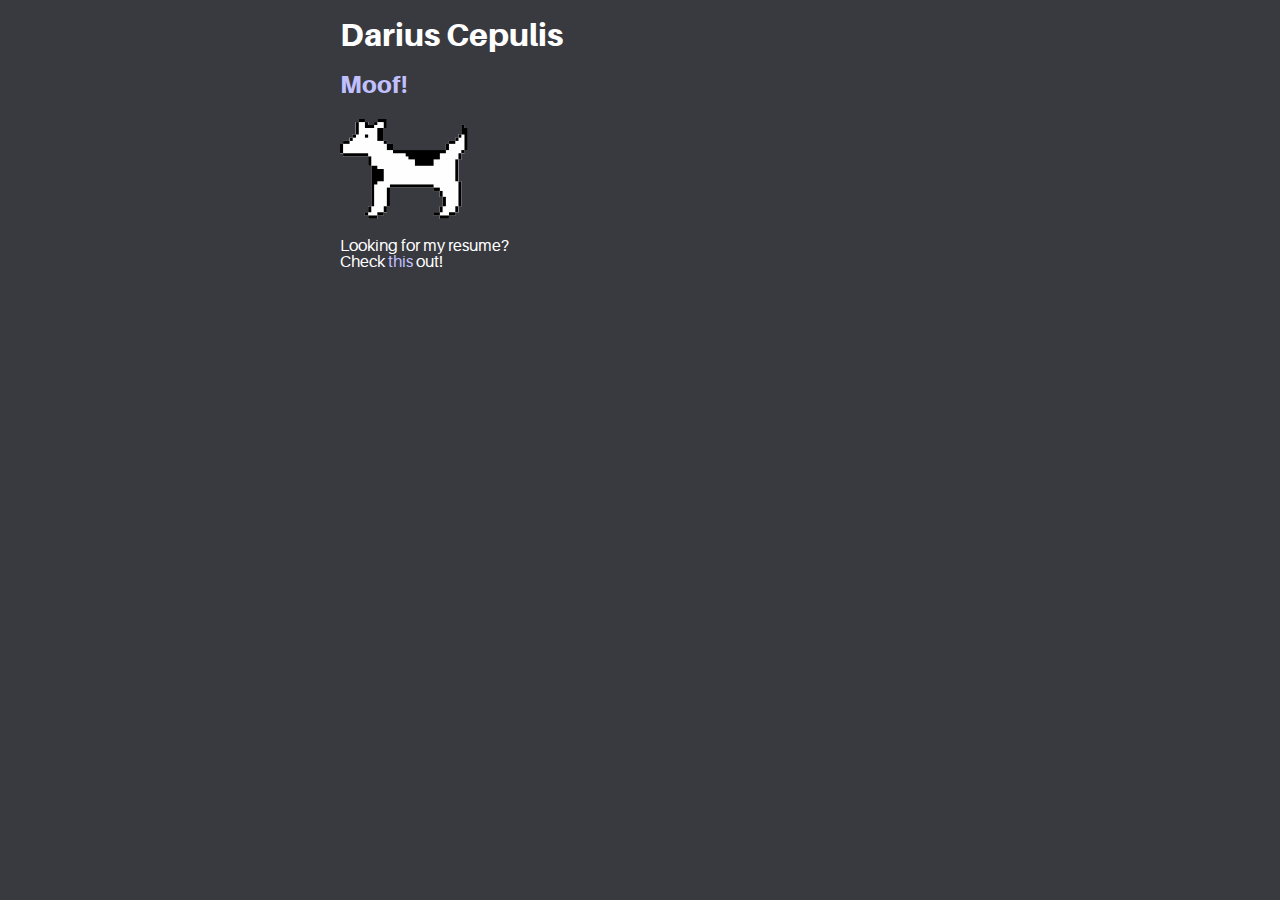
<file: index.html>
<!DOCTYPE html>
<!--
	Oh hey! Thanks for stopping by! Please, make yourself at home. Yeah, just finished getting it all ready. What do you think of the place? Would you like anything to drink? 
-->
<html>
	<head>
		<meta charset="utf-8">
		<meta name="viewport" content="width=device-width, initial-scale=1, shrink-to-fit=no">
		<meta name="theme-color" content="#404048">

		<link rel="apple-touch-icon" sizes="180x180" href="/favicons/apple-touch-icon.png">
		<link rel="icon" type="image/png" sizes="32x32" href="/favicons/favicon-32x32.png">
		<link rel="icon" type="image/png" sizes="16x16" href="/favicons/favicon-16x16.png">
		<link rel="manifest" href="/favicons/manifest.json">
		<link rel="mask-icon" href="/favicons/safari-pinned-tab.svg" color="#404048">
		<link rel="shortcut icon" href="/favicons/favicon.ico">
		<meta name="apple-mobile-web-app-title" content="decepulis">
		<meta name="application-name" content="decepulis">
		<meta name="msapplication-config" content="/favicons/browserconfig.xml">

		<link rel="stylesheet" href="./Aileron/Aileron.css">
		
		<title>Darius Cepulis</title>
		<style>

			body {
				font-family: 'Aileron', sans-serif;
				color: white;
				-webkit-font-smoothing: antialiased;
				background: rgb(57,57,64);

				max-width: 600px;
				margin: 0 auto;

				padding: 0 16px;
			}

			a {
				font-weight: 500;
				color: rgb(192,192,255);
				cursor: pointer;
				text-decoration: none;
			}

		</style>
	</head>

	<body>
		<h1><b>Darius Cepulis</b></h1>
		<a target="_blank" rel="nooopener" href="http://web.archive.org/web/20040202021201/http://developer.apple.com/products/techsupport/dogcow/tn31.html">
			<h2><b>Moof!</b></h2>
			<p>
				<img src="./images/dogcow.png" style="width:128px;" alt="What is a Dogcow?">
			</p>
		</a>
		<p>Looking for my resume?<br>Check <a href="./resume.html">this</a> out!</p>
	</body>

	<!-- Global site tag (gtag.js) - Google Analytics -->
	<script async src="https://www.googletagmanager.com/gtag/js?id=UA-113210151-1"></script>
	<script>
	  window.dataLayer = window.dataLayer || [];
	  function gtag(){dataLayer.push(arguments);}
	  gtag('js', new Date());

	  gtag('config', 'UA-113210151-1');
	</script>
</html>
</file>
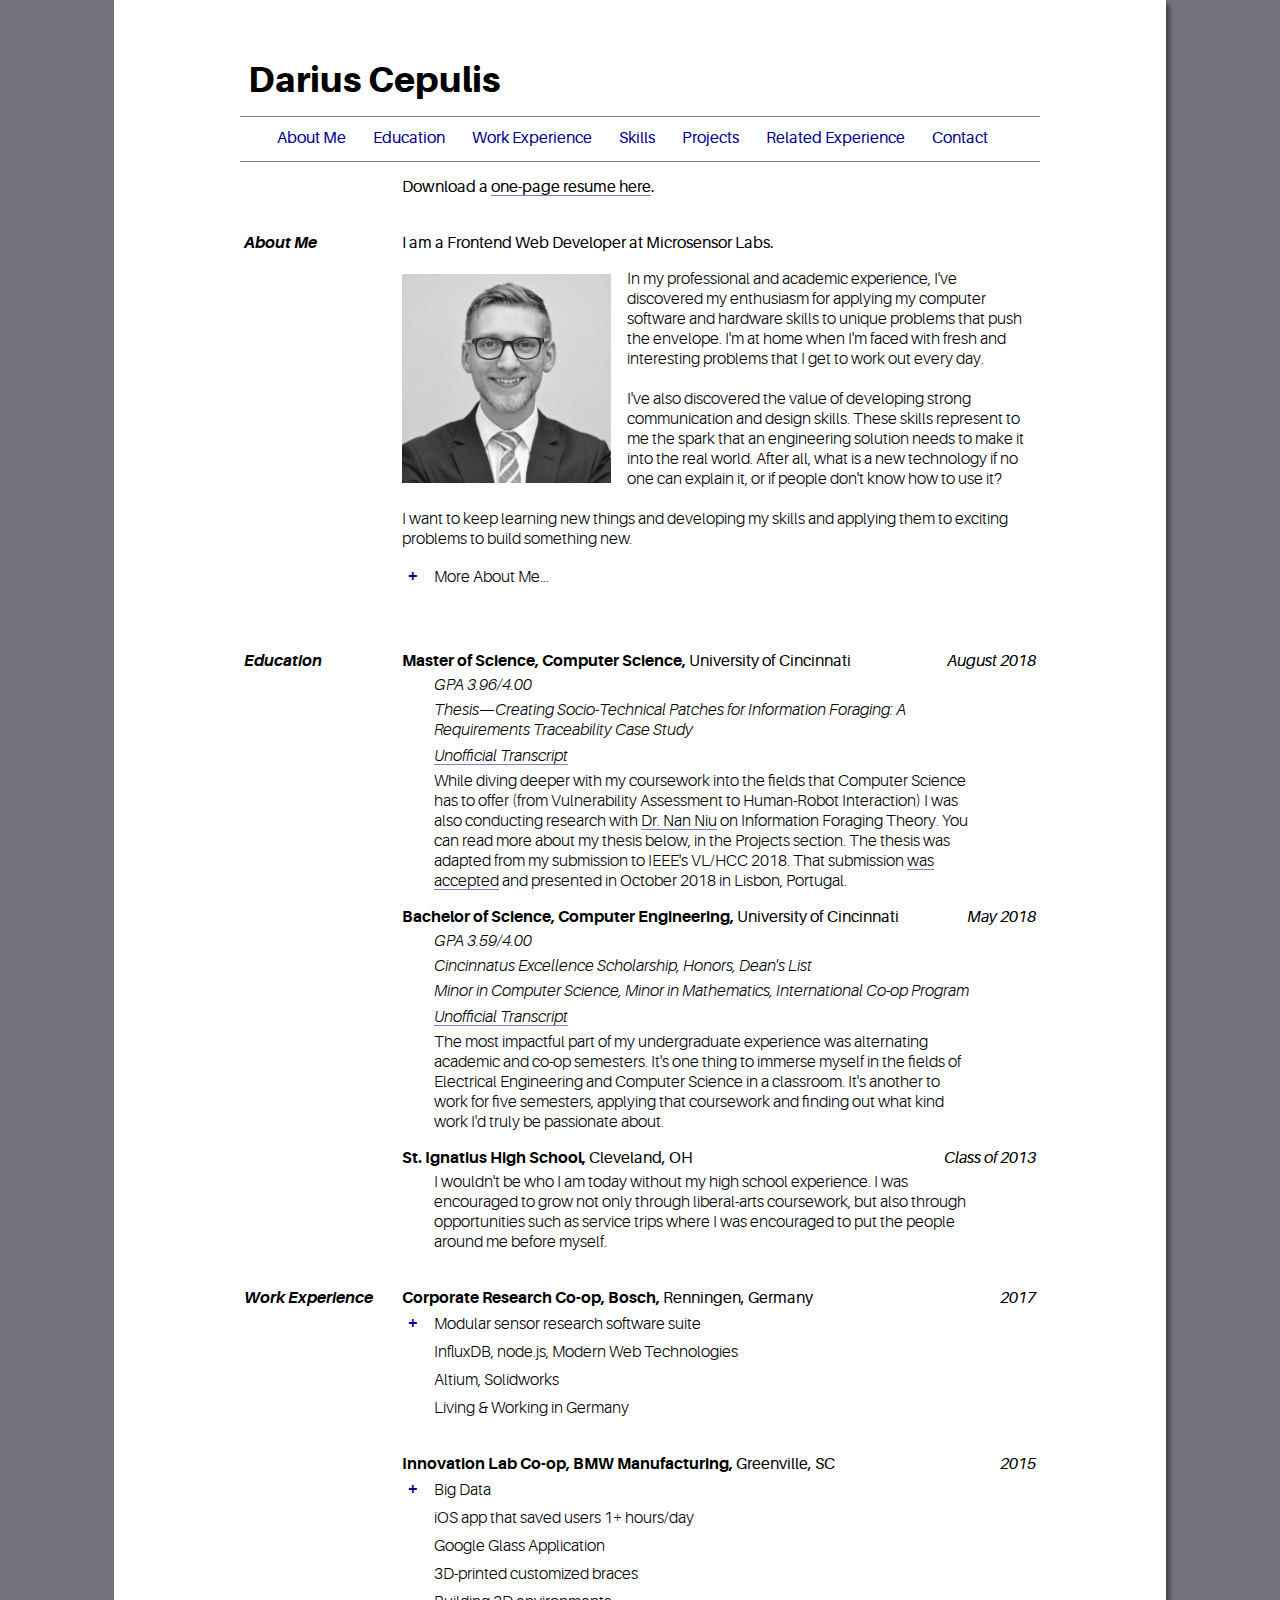
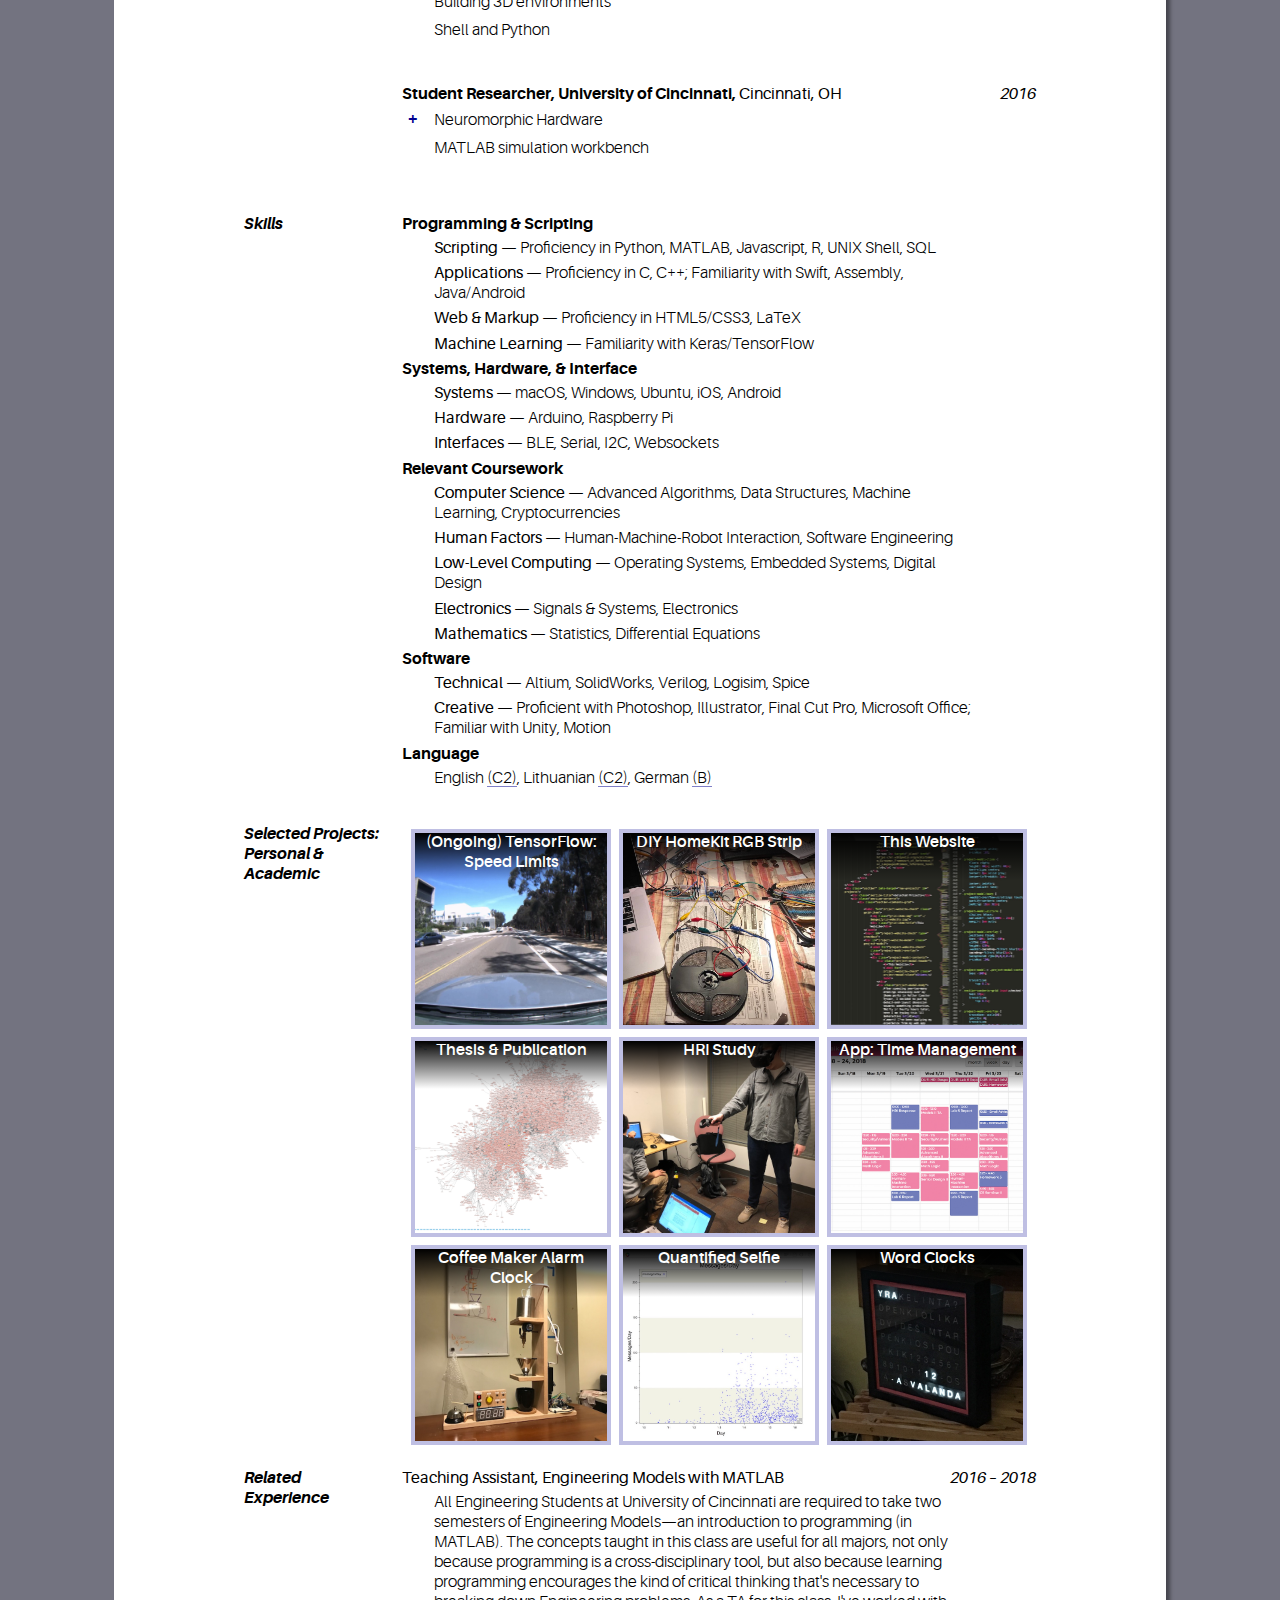
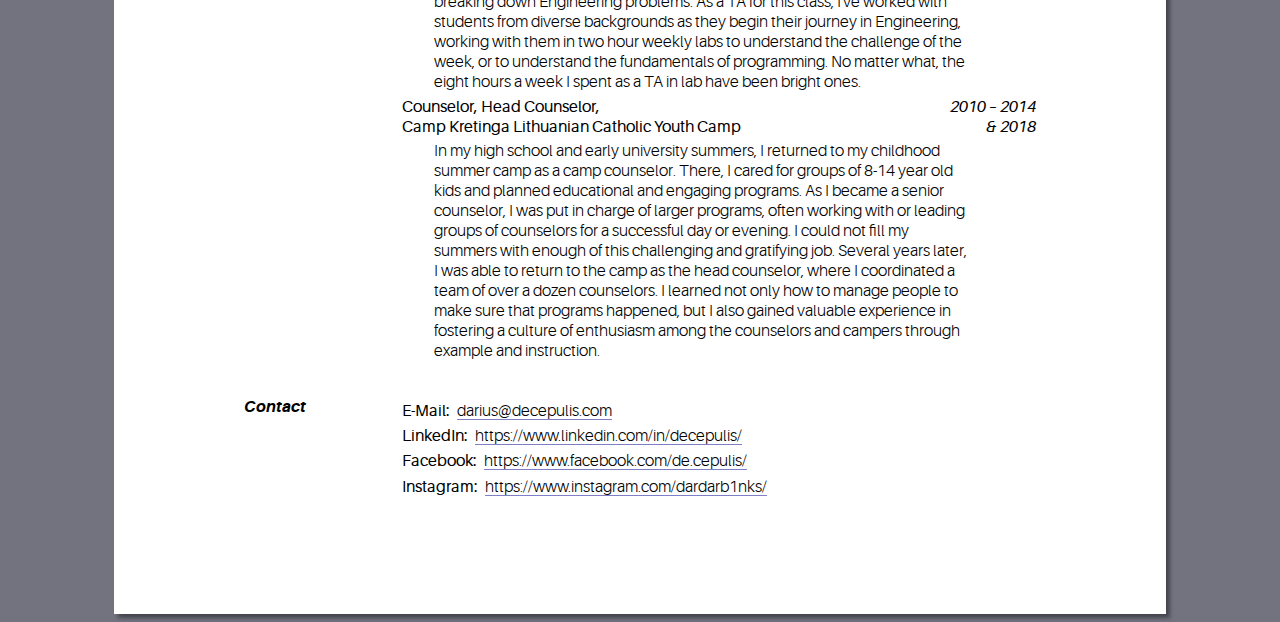
<file: resume.html>
<!DOCTYPE html>
<!--
	Oh hey! Thanks for stopping by! Please, make yourself at home. Yeah, just finished getting it all ready. What do you think of the place? All hand-written! Would you like anything to drink? 
-->
<html lang="en-US">
	<head>
		<meta charset="utf-8">
		<meta name="title" content="Darius Cepulis: Web Resume">
		<meta name="author" content="Darius Cepulis">
		<meta name="viewport" content="width=device-width, initial-scale=1, shrink-to-fit=no">
		<meta name="theme-color" content="#404048">


		<meta name="apple-mobile-web-app-title" content="decepulis">
		<meta name="application-name" content="decepulis">
		<meta name="msapplication-config" content="/favicons/browserconfig.xml">

		<link rel="apple-touch-icon" sizes="180x180" href="/favicons/apple-touch-icon.png">
		<link rel="icon" type="image/png" sizes="32x32" href="/favicons/favicon-32x32.png">
		<link rel="icon" type="image/png" sizes="16x16" href="/favicons/favicon-16x16.png">
		<link rel="manifest" href="/favicons/manifest.json">
		<link rel="mask-icon" href="/favicons/safari-pinned-tab.svg" color="#404048">
		<link rel="shortcut icon" href="/favicons/favicon.ico">

		<link rel="stylesheet" href="./Aileron/Aileron.css">
		<link rel="stylesheet" type="text/css" href="resume.css"> 
		<title>Darius Cepulis: Resume</title>
	</head>

	<body>
		<div class="paper">
			<div class="header">
				<div class="header-name">Darius Cepulis</div>
				<!-- Note: the hrefs in this section are removed and substituted by javascript. See $(document).ready() -->
				<div class="header-subtitle" id="navbar">
					<div class="header-subtitle-fade-in">&nbsp;</div>
					<a class="nav" href="#about" data-target="about" id="nav-about">About Me</a>
					<a class="nav" href="#education" data-target="education" id="nav-education">Education</a>
					<a class="nav" href="#work-experience" data-target="work-experience" id="nav-work-experience">Work Experience</a>
					<a class="nav" href="#skills" data-target="skills" id="nav-skills">Skills</a>
					<a class="nav" href="#projects" data-target="projects" id="nav-projects">Projects</a>
					<a class="nav" href="#related-experience" data-target="related-experience" id="nav-related-experience">Related Experience</a>
					<a class="nav" href="#contact" data-target="contact" id="nav-contact">Contact</a>
					<div class="header-subtitle-fade-out">&nbsp;</div>
				</div>
			</div>

			<div class="section-box">
				<div class="section">
					<div class="section-title"></div>
					<div class="section-contents">
						<div class="section-entry"> Download a <a target="_blank" rel="nooopener" href="./Darius Cepulis v18.10.07.pdf">one-page resume here</a>.</div>
					</div>
				</div>

				<div class="section" data-target="nav-about" id="about">
					<div class="section-title">About Me</div>
					<div class="section-contents">
						<div class="section-entry">
							<div class="section-entry-title">
								I am a Frontend Web Developer at Microsensor Labs. 
							</div>
							<p>
								<img id="headshot" src="./images/headshot-bw-web.jpg" align="left">
								In my professional and academic experience, I've discovered my enthusiasm for applying my computer software and hardware skills to unique problems that push the envelope. I'm at home when I'm faced with fresh and interesting problems that I get to work out every day. 
								<br><br>
								I've also discovered the value of developing strong communication and design skills. These skills represent to me the spark that an engineering solution needs to make it into the real world. After all, what is a new technology if no one can explain it, or if people don't know how to use it?
								<br><br>
								I want to keep learning new things and developing my skills and applying them to exciting problems to build something new.
							</p>
							<ul class="section-entry-points">
								<li class="collapsible">
									<input id="about-check" type="checkbox" name="li-accordion">
									<label for="about-check"></label>
									<p>
										Technical Passions &mdash; Machine Learning, Voice Interfaces, Autonomous Vehicles, Robotics, HCI/UX/UI, Internet of Things
									</p>
									<p>
										Secret Superpowers &mdash; Teaching, Presenting, Writing, Accordion
									</p>
									<p>
										Personal Obsessions &mdash; home automation, <a target="_blank" rel="nooopener" href="https://www.instagram.com/dardarb1nks/">photography</a>, watching every <a target="_blank" rel="nooopener" href="https://www.youtube.com/user/patrickhwillems">last</a> <a target="_blank" rel="nooopener" href="https://www.youtube.com/user/everyframeapainting">video</a> <a target="_blank" rel="nooopener" href="https://www.youtube.com/user/Nerdwriter1">essay</a> about film on YouTube, watching tech press conferences like they're sporting events, <a target="_blank" rel="nooopener" href="https://www.instagram.com/p/BW5-WMBF78o/?taken-by=dardarb1nks">hiking</a> &amp; <a target="_blank" rel="nooopener" href="https://www.instagram.com/p/BXHBFhClR8H/?taken-by=dardarb1nks">backpacking</a>, technology &amp; policy, technology &amp; design, <a target="_blank" rel="nooopener" href="https://www.vw.com/models/golf-gti/">driving stick</a>, ultimate frisbee (not that I'm any good), AirPods
									</p>
									<div class="keywords">More About Me...</div>
									<p>
										Essential Podcasts &mdash; <a target="_blank" rel="nooopener" href="https://99percentinvisible.org">99pi</a>, <a target="_blank" rel="nooopener" href="http://atp.fm">ATP</a>, <a target="_blank" rel="nooopener" href="https://www.relay.fm/connected">Connected</a>, <a target="_blank" rel="nooopener" href="http://www.slate.com/articles/podcasts/lexicon_valley.html">Lexicon Valley</a>, <a target="_blank" rel="nooopener" href="http://radiolab.org">Radiolab</a>, <a target="_blank" rel="nooopener" href="https://www.wnycstudios.org/shows/radiolabmoreperfect">More Perfect</a>, <a target="_blank" rel="nooopener" href="http://www.slate.com/articles/podcasts/slow_burn.html">Slow Burn</a>, <a target="_blank" rel="nooopener" href="http://www.npr.org/programs/ted-radio-hour/">TED Radio Hour</a>, <a target="_blank" rel="nooopener" href="https://www.slashfilm.com/category/features/slashfilmcast/">The /Filmcast</a>, <a target="_blank" rel="nooopener" href="https://www.theverge.com/the-vergecast">The Vergecast</a>, <a target="_blank" rel="nooopener" href="https://www.thisamericanlife.org">This American Life</a>
									</p>
								</li>
							</ul>
						</div>
					</div>
				</div>
				<div class="section" data-target="nav-education" id="education">
					<div class="section-title">Education</div>
					<div class="section-contents">
						<div class="section-entry">
							<div class="section-entry-header">
								<div class="section-entry-header-contents">
									<b class="nowrap">Master of Science, </b>
									<b class="nowrap">Computer Science, </b>
									<span class="nowrap">University of Cincinnati</span>
								</div>
								<i class="section-entry-header-info">August 2018</i>
							</div>
							<ul class="section-entry-points">
								<li><i>GPA 3.96/4.00</i></li>
								<li><i>Thesis&mdash;Creating Socio-Technical Patches for Information Foraging: A Requirements Traceability Case Study</i></li>
								<li><i><a target="_blank" rel="nooopener" href="./Darius Cepulis Graduate.pdf">Unofficial Transcript</a></i></li>
								<li>While diving deeper with my coursework into the fields that Computer Science has to offer (from Vulnerability Assessment to Human-Robot Interaction) I was also conducting research with <a target="_blank" rel="nooopener" href="https://scholar.google.com/citations?user=Ag81t_4AAAAJ&hl=en&oi=ao">Dr. Nan Niu</a> on Information Foraging Theory. You can read more about my thesis below, in the Projects section. The thesis was adapted from my submission to IEEE's VL/HCC 2018. That submission <a target="_blank" rel="nooopener" href="http://vlhcc18.github.io/accepted_papers.html"> was accepted</a> and presented in October 2018 in Lisbon, Portugal.</li>
							</ul>
						</div>
						<div class="section-entry">
							<div class="section-entry-header">
								<div class="section-entry-header-contents">
									<b class="nowrap">Bachelor of Science, </b>
									<b class="nowrap">Computer Engineering, </b>
									<span class="nowrap">University of Cincinnati</span>
								</div>
								<i class="section-entry-header-info">May 2018</i>
							</div>
							<ul class="section-entry-points">
								<li><i>GPA 3.59/4.00</i></li>
								<li><i>Cincinnatus Excellence Scholarship, Honors, Dean's List</i></li>
								<li><i>Minor in Computer Science, Minor in Mathematics, International Co-op Program</i></li>
								<li><i><a target="_blank" rel="nooopener" href="./Darius Cepulis Undergraduate.pdf">Unofficial Transcript</a></i></li>
								<li>The most impactful part of my undergraduate experience was alternating academic and co-op semesters. It's one thing to immerse myself in the fields of Electrical Engineering and Computer Science in a classroom. It's another to work for five semesters, applying that coursework and finding out what kind work I'd truly be passionate about.</li>
							</ul>
						</div>
						<div class="section-entry">
							<div class="section-entry-header">
								<div class="section-entry-header-contents">
									<b class="nowrap">St. Ignatius High School, </b>
									<span class="nowrap">Cleveland, OH</span>
								</div>
								<i class="section-entry-header-info">Class of 2013</i>
							</div>
							<ul class="section-entry-points">
								<li>I wouldn't be who I am today without my high school experience. I was encouraged to grow not only through liberal-arts coursework, but also through opportunities such as service trips where I was encouraged to put the people around me before myself. </li>
							</ul>
						</div>
					</div>
				</div>

				<div class="section" data-target="nav-work-experience" id="work-experience">
					<div class="section-title">Work Experience</div>
					<div class="section-contents">
						<div class="section-entry">
							<div class="section-entry-header">
								<div class="section-entry-header-contents">
									<b class="nowrap">Corporate Research Co-op, </b>
									<b class="nowrap">Bosch, </b>
									<span class="nowrap">Renningen, Germany</span>
								</div>
								<i class="section-entry-header-info">2017</i>
							</div>
							<ul class="section-entry-points">
								<li class="collapsible">
									<input id="bosch-check" type="checkbox" name="li-accordion">
									<label for="bosch-check"></label>
									<p>
										From January to August 2017, I worked at Bosch's <a target="_blank" rel="nooopener" href="http://www.bosch-presse.de/pressportal/de/en/bosch-officially-opens-new-research-campus-in-renningen-42977.html">Research Campus</a> near Stuttgart, Germany. I spent a most of that time <em>designing and developing a research software suite</em> for sensor data aggregation and analysis, implemented with <em><a target="_blank" rel="nooopener" href="https://www.influxdata.com/time-series-platform/influxdb/">InfluxDB</a>, node.js, and modern web technologies.</em> (I <i>love</i> sensors!) I was detail-obsessed as I built the suite ground-up to be modular and user-friendly; it had to be useful to as many different types of researchers with as many different types of sensors as possible. I also assisted in building experimental sensor platforms in <em>Altium</em> for PCB design and layout, and <em>Solidworks</em> for 3D-printing of PCB enclosures.
									</p>
									<div class="keywords">Modular sensor research software suite</div>
									<div class="keywords">InfluxDB, node.js, Modern Web Technologies</div>	
									<div class="keywords">Altium, Solidworks</div>
									<p>
										Through this time, I was able to further my professional competencies and contribute to Bosch's research through communicating with researchers&mdash;eliciting their requirements, and seeing these requirements through to finished applications (all while learning the requisite web technologies). Above all, though, I had the opportunity to <em>live and learn and work in German</em> with people from around the world.
									</p>
									<div class="keywords">Living &amp; Working in Germany</div>
								</li>
							</ul>
						</div>
						<div class="section-entry">
							<div class="section-entry-header">
								<div class="section-entry-header-contents">
									<b class="nowrap">Innovation Lab Co-op, </b>
									<b class="nowrap">BMW Manufacturing, </b>
									<span class="nowrap"> Greenville, SC </span>
								</div>
								<i class="section-entry-header-info">2015</i>
							</div>
							<ul class="section-entry-points">
								<li class="collapsible">
									<input id="bmw-check" type="checkbox" name="li-accordion">
									<label for="bmw-check"></label>
									<p>
										 January&ndash;April and September&ndash;December of 2015, I worked at the <a target="_blank" rel="nooopener" href="https://www.bmwusfactory.com/manufacturing/building-a-better-bmw/information-technology-research-center/">Information Technology Research Center</a>, near the BMW Manufacturing plant, in Greenville, South Carolina. There, I assisted my department's effort to investigate applications of emerging technologies in manufacturing. The department's main focus during my time there was <em>Big Data</em>.
									</p>
									<div class="keywords">Big Data</div>
									<p>
										To that end, I worked with automobile inspectors to develop and deploy an <em>iOS application that saved each inspector over an hour a day</em>, while providing us with training data for models. Upon completion, the application was presented to the BMW Board of Directors. I autonomously scheduled meetings with managers and inspectors to elicit requirements and give updates, designed the application to meet the requirements of the inspectors and my department, conducted training, acquired and deployed hardware, and supported the application in production.
									</p>
									<div class="keywords">iOS app that saved users 1+ hours/day</div>
									<p>
										Before this, I also supported the development and coordinated training and trials for an experimental <em><a target="_blank" rel="nooopener" href="http://www.bmwblog.com/2014/11/19/bmw-visual-inspection-memory-function-via-google-glass/">Google Glass application</a></em> that assisted in automobile inspections, and supported <a target="_blank" rel="nooopener" href="https://www.theguardian.com/technology/2014/jul/04/bmw-3d-prints-new-thumbs-for-factory-workers">a research project</a> which would help line workers who were suffering from repetitive strain injury with <em>3D-printed customized braces</em>. Between major projects, I explored <em>building 3D environments</em>, used for inspections or virtual tours, with photographs taken by quadcopters and a custom-built Raspberry-Pi-based <a target="_blank" rel="nooopener" href="https://en.wikipedia.org/wiki/Ballbot">ballbot</a>. Alongside this, I prepared large training datasets with <em>Shell and Python</em>.
									</p>
									<div class="keywords">Google Glass Application</div>
									<div class="keywords">3D-printed customized braces</div>
									<div class="keywords">Building 3D environments</div>
									<div class="keywords">Shell and Python</div>
									<p>
										With all of these concurrent projects over the course of eight months, I also had significant experience in managing my time and utilizing my resources to meet parallel demands. Furthermore, all of the technologies I encountered in my time at BMW were new to me, and I demonstrated that I was capable of quick learning, and that I was able to apply my existing skills to new fields.
									</p>
								</li>
							</ul>
						</div>
						<div class="section-entry">
							<div class="section-entry-header">
								<div class="section-entry-header-contents">
									<b class="nowrap">Student Researcher, </b>
									<b class="nowrap">University of Cincinnati, </b> 
									<span class="nowrap">Cincinnati, OH </span>
								</div>
								<i class="section-entry-header-info">2016</i>
							</div>
							<ul class="section-entry-points">
								<li class="collapsible">
									<input id="research-check" type="checkbox" name="li-accordion">
									<label for="research-check"></label>
									<p>
										In Summer 2016, I took the opportunity to explore research in an academic context. I worked with <a target="_blank" rel="nooopener" href="https://scholar.google.com/citations?user=mUujTIcAAAAJ&hl=en&oi=ao">Dr. Rashmi Jha</a> in the <a target="_blank" rel="nooopener" href="http://eecs.ceas.uc.edu/MIND">MIND Laboratory</a>, developing and exploring <em>neuromorphic hardware </em>based on <a target="_blank" rel="nooopener" href="https://en.wikipedia.org/wiki/Resistive_random-access_memory">ReRAM</a> technology. In my ten weeks there, I learned about semiconductor fabrication and neuromorphic methods for implementing machine learning in hardware. I contributed to the research conducted in the lab by developing a <em>MATLAB simulation workbench </em>for testing various parameters in relevant learning models.
									</p>
									<div class="keywords">Neuromorphic Hardware</div>
									<div class="keywords">MATLAB simulation workbench</div>
								</li>
								
							</ul>
						</div>
					</div>
				</div>

				<div class="section" data-target="nav-skills" id="skills">
					<div class="section-title">Skills</div>
					<div class="section-contents">
						<div class="section-entry">
							<div class="section-entry-header">
								<div class="section-entry-header-contents">
									<b>Programming &amp; Scripting</b>
								</div>
							</div>
							<ul class="section-entry-points">
								<li><b>Scripting</b> &mdash; Proficiency in Python, MATLAB, Javascript, R, UNIX Shell, SQL</li>
								<li><b>Applications</b> &mdash; Proficiency in C, C++; Familiarity with Swift, Assembly, Java/Android</li>
								<li><b>Web &amp; Markup</b> &mdash; Proficiency in HTML5/CSS3, LaTeX</li>
								<li><b>Machine Learning</b> &mdash; Familiarity with Keras/TensorFlow</li>

							</ul>
							<div class="section-entry-header">
								<div class="section-entry-header-contents">
									<b>Systems, Hardware, &amp; Interface</b>
								</div>
							</div>
							<ul class="section-entry-points">
								<li><b>Systems</b> &mdash; macOS, Windows, Ubuntu, iOS, Android</li>
								<li><b>Hardware</b> &mdash; Arduino, Raspberry Pi</li>
								<li><b>Interfaces</b> &mdash; BLE, Serial, I2C, Websockets</li>
							</ul>
							<div class="section-entry-header">
								<div class="section-entry-header-contents">
									<b>Relevant Coursework</b>
								</div>
							</div>
							<ul class="section-entry-points">
								<li> <b>Computer Science</b> &mdash; Advanced Algorithms, Data Structures, Machine Learning, Cryptocurrencies</li>
								<li> <b>Human Factors</b> &mdash; Human-Machine-Robot Interaction, Software Engineering</li>
								<li> <b>Low-Level Computing</b> &mdash; Operating Systems, Embedded Systems, Digital Design</li>
								<li> <b>Electronics</b> &mdash; Signals &amp; Systems, Electronics</li>
								<li> <b>Mathematics</b> &mdash; Statistics, Differential Equations</li>
							</ul>
							<div class="section-entry-header">
								<div class="section-entry-header-contents">
									<b>Software</b>
								</div>
							</div>
							<ul class="section-entry-points">
								<li><b>Technical</b> &mdash; Altium, SolidWorks, Verilog, Logisim, Spice</li>
								<li><b>Creative</b> &mdash; Proficient with Photoshop, Illustrator, Final Cut Pro, Microsoft Office; Familiar with Unity, Motion</li>
							</ul>						
							<div class="section-entry-header">
								<div class="section-entry-header-contents">
									<b>Language</b>
								</div>
							</div>
							<ul class="section-entry-points">
								<li>
									English <a target="_blank" rel="nooopener" href="https://en.wikipedia.org/wiki/Common_European_Framework_of_Reference_for_Languages#Common_reference_levels">(C2)</a>, <span class="nowrap"> </span> 
									Lithuanian <a target="_blank" rel="nooopener" href="https://en.wikipedia.org/wiki/Common_European_Framework_of_Reference_for_Languages#Common_reference_levels">(C2)</a>,<span class="nowrap"> </span>
									German <a target="_blank" rel="nooopener" href="https://en.wikipedia.org/wiki/Common_European_Framework_of_Reference_for_Languages#Common_reference_levels">(B)</a> </span>
								</li>
							</ul>
						</div>
					</div>
				</div>
				<div class="section" data-target="nav-projects" id="projects">
					<div class="section-title">Selected Projects:<br>Personal &amp; Academic</div>
					<div class="section-contents">
						<div class="section-contents-grid">

							<label for="project-traffic-check" class="grid-item">
								<img class="grid-item-img" src="./images/grid-traffic.jpg">
								<div class="grid-item-title">(Ongoing) TensorFlow: Speed Limits</div>
							</label>
							<input class="project-checkbox" id="project-traffic-check" type="checkbox">
							<div id="project-traffic-modal" class="project-modal">
								<label for="project-traffic-check" class="project-modal-overlay">
								</label>
								<div class="project-modal-contents">
									<div class="project-modal-header">
										<b>Recognizing Speed Limit Signs: Keras/TensorFlow, YOLO, Raspberry Pi, and my VW Golf</b>
										<label for="project-traffic-check" class="project-modal-close">&times;</label>
									</div>
									<div class="project-modal-body">
										I'll be honest: I'm new to Keras and TensorFlow, having only taken a pair of Lynda courses, and I might be biting off more than I can chew. But I am haunted every day by the fear that I missed a speed limit sign and that I'm driving the wrong speed, and I need a solution. (And also I wanna learn a bit more about Keras and TensorFlow!) So I've downloaded the <a target="_blank" rel="nooopener" href="http://cvrr.ucsd.edu/LISA/lisa-traffic-sign-dataset.html">LISA Traffic Sign Dataset</a> and I'm going to train a model on it. And I'm going to run that model on a Raspberry Pi in my car, and I'm never going to miss a speed limit again.
										<img class="project-modal-image small" src="./images/grid-traffic.jpg">
									</div>
								</div>
							</div>

							<label for="project-homekitrgb-check" class="grid-item">
								<img class="grid-item-img" src="./images/grid-homekitrgb-2.jpg">
								<div class="grid-item-title">DIY HomeKit RGB Strip</div>
							</label>
							<input class="project-checkbox" id="project-homekitrgb-check" type="checkbox">
							<div id="project-homekitrgb-modal" class="project-modal">
								<label for="project-homekitrgb-check" class="project-modal-overlay">
								</label>
								<div class="project-modal-contents">
									<div class="project-modal-header">
										<b>DIY Wifi, Voice, and Automation Controlled Budget RGB Light Strip </b>
										<label for="project-homekitrgb-check" class="project-modal-close">&times;</label>
									</div>
									<div class="project-modal-body">
										Hobby Electronics: my comfort zone. Arduinos and Raspberry Pis have always been my favorite toys at home. And then, ever since buying a set of Philips Hue lights, I've been trying to automate <emph>everything</emph> by hooking it up to Apple's <a target="_blank" rel="nooopener" href="https://www.apple.com/ios/home/">HomeKit</a> smart home control system. Finally, as anyone who has ever lived with me can attest, I have a thing about lighting. I will spend a whole afternoon trying to get the right color, intensity, and accent lighting in a room. This leads me to this project: an <a target="_blank" rel="nooopener" href="https://en.wikipedia.org/wiki/ESP8266">ESP8266</a>-controlled RGB light strip.
										<br><br>
										The motive of this project, besides having another fun and cool light source, was to get to know the ESP8266, which promises to enable extremely inexpensive homemade smart home appliances. And "inexpensive" is a key word here! Inspired by <a target="_blank" rel="nooopener" href="https://randomnerdtutorials.com/10-diy-wifi-rgb-led-mood-light-with-esp8266-step-by-step/">another project</a>, I assembled my BOM mostly from eBay for about $20:
										<ul>
											<li>$6.30 <a target="_blank" rel="nooopener" href="https://www.amazon.com/gp/product/B01IK9GEQG/ref=oh_aui_detailpage_o02_s00?ie=UTF8&psc=1">NodeMCU ESP8266 ESP-12E Board</a> (chosen for its accessibility for ESP8266 beginners)</li>
											<li>$2.50 <a target="_blank" rel="nooopener" href="https://www.ebay.com/itm/1x-10x-LM2596S-DC-DC-3A-Buck-Adjustable-Step-down-Power-Supply-Converter-Module/332711109230?ssPageName=STRK%3AMEBIDX%3AIT&var=541841219942&_trksid=p2060353.m2749.l2649">LM2596 DC-DC Buck Adjustable Step-Down Power Supply Converter</a> (to drop the LED's 12V to the 5V that the NodeMCU requires)</li>
											<li>$11.95 <a target="_blank" rel="nooopener" href="https://www.ebay.com/itm/5M-RGB-5050-Waterproof-LED-Strip-light-SMD-44-Key-Remote-12V-US-Power-Full-Kit/302383732527?ssPageName=STRK%3AMEBIDX%3AIT&_trksid=p2060353.m2749.l2649">5M RGB 5050 Waterproof LED Strip</a></li>
											<li>3x 2N2222 NPN Transistors</li>
											<li>3x 1kohm Resistors</li>
											<li>Wiring, Soldering essentials</li>
										</ul>
										<img class="project-modal-image small" src="./images/grid-homekitrgb-1.jpg">
										<br>
										After remembering how transistors work and assembling and testing the circuit with some simple <a target="_blank" rel="nooopener" href="https://github.com/decepulis/SMD5050-Homebridge/blob/master/experiments/RGB5050_local/RGB5050_local.ino">offline Arduino code</a>, the time came to connect the circuit to HomeKit... Luckily, there was no need to re-invent the wheel on this one, as it had been done before. (I'm not claiming this is novel work!) While I considered connecting the ESP8266 to an <a target="_blank" rel="nooopener" href="http://supersimo88.altervista.org/homekit-philips-hue-clone-with-standard-non-addressable-rgb-strip-and-esp8266/">MQTT Server</a> that could communicate with HomeKit, or even <a target="_blank" rel="nooopener" href="https://github.com/HomeACcessoryKid/ESP8266-HomeKit">connecting directly</a>, ultimately I decided to find a solution that relied on <a target="_blank" rel="nooopener" href="https://github.com/HomeACcessoryKid/ESP8266-HomeKit">homebridge</a>, a wonderful open-source project that runs on a server and looks like a HomeKit hub to Apple devices, which I already had running in my home. And, I even found a <a target="_blank" rel="nooopener" href="https://www.esp8266.com/viewtopic.php?f=11&t=12259">great guide</a> which provided both functioning Arduino code to run on the ESP8266, and configuration for a homebridge module. Finally, I went ahead and <a target="_blank" rel="nooopener" href="https://github.com/decepulis/SMD5050-Homebridge/blob/master/SMD5050-Homebridge.ino">rewrote the Arduino Code</a> so that switching between colors would have a nice transition, and made some changes to the <a target="_blank" rel="nooopener" href="https://github.com/decepulis/SMD5050-Homebridge/blob/master/config.json">config.json</a> in order to work with the latest version of the homebridge module.
										<br>
										<img class="project-modal-image grid" src="./images/grid-homekitrgb-2.jpg">
										<img class="project-modal-image grid" src="./images/grid-homekitrgb-3.jpg">
										<br><br>
										After an afternoon of bug-fixing (you'll notice, in the video below, things like White having a wild HEX value in the serial output thanks to a bug in my brightness-parsing code), I stuck all the components into a project box (may the gods of soldering, electrical tape, and hot glue please forgive me) and gave it a good stress test. Success.
										<br>
										<div class="project-modal-image small yt-lazy" data-src="OlqLOugIliA">
											<img class="" src="./images/16-9.jpg">
											<noscript><iframe src="https://www.youtube-nocookie.com/embed/OlqLOugIliA?rel=0" frameborder="0" allow="autoplay; encrypted-media" allowfullscreen></iframe></noscript>
										</div>
										<img class="project-modal-image small" src="./images/grid-homekitrgb-4.jpg">
									</div>
								</div>
							</div>

							<label for="project-website-check" class="grid-item">
								<img class="grid-item-img" src="./images/grid-website.jpg">
								<div class="grid-item-title">This Website</div>
							</label>
							<input class="project-checkbox" id="project-website-check" type="checkbox">
							<div id="project-website-modal" class="project-modal">
								<label for="project-website-check" class="project-modal-overlay">
								</label>
								<div class="project-modal-contents">
									<div class="project-modal-header">
										<b>This Website</b>
										<label for="project-website-check" class="project-modal-close">&times;</label>
									</div>
									<div class="project-modal-body">
										After spending one-too-many evenings obsessing over my theme parks in Roller Coaster Tycoon, I decided to put my detail-and-layout obsession towards something productive. A couple dozen hours later, here I am typing this lil interactive &lt;div&gt; element! I've been applying my experience from my web app writing at Bosch towards writing this page, and like with most coding projects, I've spent a fair amount of time on Stack Overflow figuring out how to do what I want to do. I've spent an incredible amount of time making sure the site will work without JavaScript (brought to you by checkboxes and CSS3...) and on all form factors.
										<br><a target="_blank" rel="nooopener" href="https://github.com/decepulis/decepulis.github.io"> View the source code here. </a>
										<img class="project-modal-image" src="./images/grid-website.jpg">
									</div>
								</div>
							</div>
							
							<label for="project-thesis-check" class="grid-item">
								<img class="grid-item-img" src="./images/grid-ift.png">
								<div class="grid-item-title">Thesis &amp; Publication</div>
							</label>
							<input class="project-checkbox" id="project-thesis-check" type="checkbox">
							<div id="project-thesis-modal" class="project-modal">
								<label for="project-thesis-check" class="project-modal-overlay">
								</label>
								<div class="project-modal-contents">
									<div class="project-modal-header">
										<b>Creating Socio-Technical Patches for Information Foraging: A Requirements Traceability Case Study</b>
										<label for="project-thesis-check" class="project-modal-close">&times;</label>
									</div>
									<div class="project-modal-body">
										In my thesis, I explored applications of <a target="_blank" rel="nooopener" href="https://en.wikipedia.org/wiki/Information_foraging">Information Foraging Theory</a>. We hunt for information in the exact same way that we've evolved to hunt for food. How long do we spend in one place before we move on? How do we estimate how much food that place will have? If we understand that human behavior better, maybe we can make the Software Engineering process better. Can we make developing more efficient by making good information easier to reach, identify, and navigate? 
										<br><br>
										Within information foraging theory, I'm currently focusing on foraging in socio-technical environments. It's hard to answer questions in environments that have both information artifacts and people; one must consider both the relationships between information and the relationships between people when seeking answers. For example: let's say I just saw the movie Interstellar and I'm looking for more moves I'd like. We could recommend Gravity, or Star Wars, or The Martian, too. But despite being sci-fi, they're all quite different movies. What happens, though, if we add a human element? Christopher Nolan directed Interstellar. That connects me to The Dark Knight and Dunkirk&mdash;now different genres, but still movies I loved for the craft and scale that Christopher Nolan brings. By adding a human element to our graph, among other elements to make it heterogeneous, we suddenly have more nuanced information foraging.
										<br><br>
										With the indispensible guidance of my advisor, and quite a few late nights, I was able to submit the core work of my thesis to IEEE's Visual Languages and Human-Centric Computing Conference (VL/HCC) in April of 2018, four months after beginning work. Incredibly, it was <a target="_blank" rel="nooopener" href="http://vlhcc18.github.io/accepted_papers.html">accepted</a>! I had an incredible experience <a target="_blank" rel="nooopener" href="https://www.instagram.com/p/BoaEUbPH8Zv/?taken-by=dardarb1nks">traveling</a> <a target="_blank" rel="nooopener" href="https://www.instagram.com/p/BofZdvKnExe/?taken-by=dardarb1nks">to</a> <a target="_blank" rel="nooopener" href="https://www.instagram.com/p/BoeQUDAH_uS/?taken-by=dardarb1nks">Lisbon</a>, and presenting my work to the conference, while learning about the world of Visual Languages and Human-Centric Computing. When the proceedings show up online, I'll link to them here.
										<br><br>
										<a target="_blank" rel="nooopener" href="https://github.com/decepulis/RSTG_SA/tree/master/_2%20Scripting"> View the source code for generating the graphs here. </a>
										<br>
										<a target="_blank" rel="nooopener" href="https://github.com/decepulis/RSTG_SA"> View the full writing history here. </a>
										<br><br>
										Image: The work which formed my thesis consistedof two parts: creating graphs from socio-technical environments, and assigning weights to each node in the graph (where a weight represents a node's relevance to a user's question in that environment). You can see one of these networks here, where the intensity of red in each node represents its weight.
										<img class="project-modal-image small" src="./images/grid-ift.png">
									</div>
								</div>
							</div>

							<label for="project-hri-check" class="grid-item">
								<img class="grid-item-img" src="./images/grid-hri.jpg">
								<div class="grid-item-title">HRI Study</div>
							</label>
							<input class="project-checkbox" id="project-hri-check" type="checkbox">
							<div id="project-hri-modal" class="project-modal">
								<label for="project-hri-check" class="project-modal-overlay">
								</label>
								<div class="project-modal-contents">
									<div class="project-modal-header">
										<b>Human-Robot Interaction Study</b>
										<label for="project-hri-check" class="project-modal-close">&times;</label>
									</div>
									<div class="project-modal-body">
										Maybe I should have gone into Psychology, for Human Factors. Don't get me wrong&mdash;I <i>love</i> problem solving with computers. But figuring out human problems is just as fun to me as building an app or gizmo. I first had an inkling of this when I had the wonderful challenge of designing UI/UX for non-technical users of my app. How do they think the app should work, and what visual cues could I provide, incorporating those expectations, so that the user could accomplish their tasks? In Human-Robot Interaction, I had a semester of an in-depth look at how people think, and how we should design robots around those thoughts. 
										<br><br>
										In this class's final project, we were tasked with designing a Human-Robot interaction study, to test how humans react to some element within robotics. To substantially lighten physical, monetary, and safety concerns, we decided to conduct a trial in Virtual Reality. Within a VR environment, programmed in Unity, we had our subjects pass a ball to a humanoid robot arm and a non-humanoid robot arm. We were testing to see if the appearance of the robot would affect the passing task (with the hypothesis that our subjects would more-confidently pass the ball to the humanoid robot). 
										<br><br>
										How did it go? Well, not that well. At the end of the semester, there were only so many underclassmen who weren't furiously studying for exams that we could conscript for our test. With a sample size of 16, we didn't have the statistical power to say anything for certain. Aside from that, our <a target="_blank" rel="nooopener" href="http://www.bartneck.de/publications/2009/measurementInstrumentsRobots/">Godspeed Questionnaire</a> indicated that perhaps the difference between our humanoid and non-humanoid models wasn't good enough. Is it something we could publish? Heck no. But I learned so much about conducting a human trials, and indeed, Human-Robot Interaction.
 
										<br>
										<img class="project-modal-image grid" src="./images/grid-hri.jpg"> <img class="project-modal-image grid" src="./images/grid-hri-2.jpg">
									</div>
								</div>
							</div>

							<label for="project-seniordesign-check" class="grid-item">
								<img class="grid-item-img" src="./images/grid-tt-interface.jpg"">
								<div class="grid-item-title">App: Time Management</div>
							</label>
							<input class="project-checkbox" id="project-seniordesign-check" type="checkbox">
							<div id="project-seniordesign-modal" class="project-modal">
								<label for="project-seniordesign-check" class="project-modal-overlay">
								</label>
								<div class="project-modal-contents">
									<div class="project-modal-header">
										<b>Senior Design: Time Management Web App</b>
										<label for="project-seniordesign-check" class="project-modal-close">&times;</label>
									</div>
									<div class="project-modal-body">
										Tic Talk: A Time Management App
										<br><br>
										The problem was this: my roommate and I took a long time to learn time management through college and in our years of bad time management we lost sleep and we cut corners on assignments. As we got better at managing our time, so too did the quality of our lives increase. How could we, Computer Engineering students, create something for our Capstone Senior Design project, that could help others do the same?
										<br><br>
										We spent fall semester planning. With our advisor's guidance, we conducted interviews with our target audience (Engineering College Students) to elicit requirements, and worked hard to decide how to turn those requirements into features. In the end, we decided that we needed an application that would 
											<li>allow users to input their upcoming assignments and schedule them as desired</li>
											<li>suggest how long an assignment might take based on history and user estimation</li>
											<li>automatically schedule a week</li>
											<li>integrate with Google Calendar</li>
											<li>be cross-platform</li>
											<li>be easy-to-use (to satisfy my recent UI/UX obsessions)</li>
											<li>engage with the user to encourage good practices (without being an annoying Clippy)</li>
										<br>
										Then, came spring semester. <i>Oh</i> how quickly that deadline came up on us. Overwhelmed with our other classes, we had trouble dedicating the time we needed to polish this application. Frankly, we could have used our own app. But despite that, we managed to constantly adapt our plan to changing circumstances and to have a working prototype at the Senior Design Expo. And here it is: 
										<div class="project-modal-image small yt-lazy" data-src="C1NkhS_lgLs">
											<img class="" src="./images/16-9.jpg">
											<noscript><iframe src="https://www.youtube-nocookie.com/embed/C1NkhS_lgLs?rel=0" frameborder="0" allow="autoplay; encrypted-media" allowfullscreen></iframe></noscript>
										</div>
										<br>
										It wasn't without bugs, but we still found things to be proud of. The Google Calendar integration had a surprising number of hurdles that were overcome. The interview process was extraordinarily insightful, and deeply developed our skills in developing requirements. We managed to meet our stakeholders' requirements with a clever paradigm that encouraged users to schedule work in reasonable blocks, ahead of time, and to still get plenty of sleep. We learned from Material Design and the Apple Human Interface Guidelines and developed an intuitive design language and interaction paradigm. And finally, the project itself managed to be one last lesson in programming Time Management.
										<br><br>
										<a target="_blank" rel="nooopener" href="https://github.com/decepulis/tic-talk"> View the source code here. It's messy, I know.</a>
									</div>
								</div>
							</div>

							<label for="project-coffeealarm-check" class="grid-item">
								<img class="grid-item-img" src="./images/grid-coffee.jpg">
								<div class="grid-item-title">Coffee Maker Alarm Clock</div>
							</label>
							<input class="project-checkbox" id="project-coffeealarm-check" type="checkbox">
							<div id="project-coffeealarm-modal" class="project-modal">
								<label for="project-coffeealarm-check" class="project-modal-overlay">
								</label>
								<div class="project-modal-contents">
									<div class="project-modal-header">
										<b>Coffee Maker Alarm Clock</b>
										<label for="project-coffeealarm-check" class="project-modal-close">&times;</label>
									</div>
									<div class="project-modal-body">
										<img class="project-modal-image small" src="./images/grid-coffee.jpg">
										<br>
										"Anything?"<br>"Yes, as long as you gain experience with Embedded Systems."<br>Such was the directive that launched our Embedded Systems project, which set out to automatically make coffee using a <i>real</i> brew method (we chose pour-over) and to wake a user up. Controlled by Arduino, the hand-stained wooden programmable digital clock will boil water, pour into a wire-mesh pour over, and ring a large call bell with a servo until you press the big "OFF" button.
										<br>
										<div class="project-modal-image small yt-lazy" data-src="UKxcIFhHXKg">
											<img class="" src="./images/16-9.jpg">
											<noscript><iframe src="https://www.youtube-nocookie.com/embed/UKxcIFhHXKg?rel=0" frameborder="0" allow="autoplay; encrypted-media" allowfullscreen></iframe></noscript>
										</div>
									</div>
								</div>
							</div>

							<label for="project-qselfie-check" class="grid-item">
								<img class="grid-item-img" src="./images/grid-qselfie.jpg">
								<div class="grid-item-title">Quantified Selfie</div>
							</label>
							<input class="project-checkbox" id="project-qselfie-check" type="checkbox">
							<div id="project-qselfie-modal" class="project-modal">
								<label for="project-qselfie-check" class="project-modal-overlay">
								</label>
								<div class="project-modal-contents">
									<div class="project-modal-header">
										<b>Quantified Selfie</b>
										<label for="project-qselfie-check" class="project-modal-close">&times;</label>
									</div>
									<div class="project-modal-body">
										Inspired by an <a target="_blank" rel="nooopener" href="http://quantifiedselfie.us">awesome project</a> I saw online, I decided in 2015 to analyze six years of Facebook messages and SMS in order to not only practice data analytics in Python, but also to gain interesting insights on my relationships. The project involved scrubbing HTML, storing data in useful data structures, and manipulating and plotting the data using NumPy and Bokeh in Python.
										<img class="project-modal-image" src="./images/grid-qselfie.jpg">
									</div>
								</div>
							</div>

							<label for="project-wordclock-check" class="grid-item">
								<img class="grid-item-img" src="./images/grid-clock.jpg">
								<div class="grid-item-title">Word Clocks</div>
							</label>
							<input class="project-checkbox" id="project-wordclock-check" type="checkbox">
							<div id="project-wordclock-modal" class="project-modal">
								<label for="project-wordclock-check" class="project-modal-overlay">
								</label>
								<div class="project-modal-contents">
									<div class="project-modal-header">
										<b>Word Clocks</b>
										<label for="project-wordclock-check" class="project-modal-close">&times;</label>
									</div>
									<div class="project-modal-body">
										I thought I'd solved the yearly struggle of coming up with an individualized thoughtful Christmas present for everyone in the family pretty nicely in 2015! For my Lithuanian family, I made clocks, based off of individually-addressable LEDs (I have an obsession with lighting) driven by an Arduino, which spell out the time in plain English&mdash;er&mdash;Lithuanian. "It is 12 'o clock".
										<br>
										<img class="project-modal-image grid" src="./images/grid-clock.jpg"> <img class="project-modal-image grid" src="./images/grid-clock-2.jpg">
									</div>
								</div>
							</div>
						</div>
					</div>
				</div>
				<div class="section" data-target="nav-related-experience" id="related-experience">
					<div class="section-title">Related Experience</div>
					<div class="section-contents">
						<div class="section-entry">
							<div class="section-entry-header">
								<div class="section-entry-header-contents">
									<span class="nowrap">Teaching Assistant, </span> 
									<span class="nowrap">Engineering Models</span> <span class="nowrap">with MATLAB</span>
								</div>
								<i class="section-entry-header-info">2016&nbsp;&ndash; 2018</i>
							</div>
							<div class="section-entry-contents">
								<ul class="section-entry-points">
									<li>All Engineering Students at University of Cincinnati are required to take two semesters of Engineering Models&mdash;an introduction to programming (in MATLAB). The concepts taught in this class are useful for all majors, not only because programming is a cross-disciplinary tool, but also because learning programming encourages the kind of critical thinking that's necessary to breaking down Engineering problems. As a TA for this class, I've worked with students from diverse backgrounds as they begin their journey in Engineering, working with them in two hour weekly labs to understand the challenge of the week, or to understand the fundamentals of programming. No matter what, the eight hours a week I spent as a TA in lab have been bright ones.</li>
								</ul>
							</div>
							<div class="section-entry-header">
								<div class="section-entry-header-contents">
									<span class="nowrap">Counselor, Head Counselor,<br></span>
									<span class="nowrap">Camp Kretinga Lithuanian Catholic</span> <span class="nowrap">Youth Camp</span>
								</div>
								<i class="section-entry-header-info">2010&nbsp;&ndash; 2014<br>&amp; 2018</i>
							</div>
							<div class="section-entry-contents">
								<ul class="section-entry-points">
									<li>In my high school and early university summers, I returned to my childhood summer camp as a camp counselor. There, I cared for groups of 8-14 year old kids and planned educational and engaging programs. As I became a senior counselor, I was put in charge of larger programs, often working with or leading groups of counselors for a successful day or evening. I could not fill my summers with enough of this challenging and gratifying job. Several years later, I was able to return to the camp as the head counselor, where I coordinated a team of over a dozen counselors. I learned not only how to manage people to make sure that programs happened, but I also gained valuable experience in fostering a culture of enthusiasm among the counselors and campers through example and instruction.</li>
								</ul>
							</div>
						</div>
					</div>
				</div>
				<div class="section" data-target="nav-contact" id="contact">
					<div class="section-title">Contact</div>
					<div class="section-contents">
						<div class="section-entry">
							<div class="section-entry-contents">
								<ul class="section-entry-points noindent">
									<li><b>E-Mail:&ensp;</b><a href="mailto:darius@decepulis.com">darius@decepulis.com</a></li>
									<li><b>LinkedIn:&ensp;</b><a target="_blank" rel="nooopener" href="https://www.linkedin.com/in/decepulis/">https://www.linkedin.com/<wbr>in/<wbr>decepulis/</a></li>
									<li><b>Facebook:&ensp;</b><a target="_blank" rel="nooopener" href="https://www.facebook.com/de.cepulis">https://www.facebook.com/<wbr>de.cepulis/</a></li>
									<li><b>Instagram:&ensp;</b><a target="_blank" rel="nooopener" href="https://www.instagram.com/dardarb1nks/">https://www.instagram.com/<wbr>dardarb1nks/</a></li>
								</ul>
							</div>
						</div>
					</div>
				</div>
			</div>
		</div>
	</body>

	<script src="https://ajax.googleapis.com/ajax/libs/jquery/3.3.1/jquery.min.js"></script>
	<script src="resume.js"></script>

	<!-- Global site tag (gtag.js) - Google Analytics -->
	<script async src="https://www.googletagmanager.com/gtag/js?id=UA-113210151-1"></script>
	<script>
	  window.dataLayer = window.dataLayer || [];
	  function gtag(){dataLayer.push(arguments);}
	  gtag('js', new Date());

	  gtag('config', 'UA-113210151-1');
	</script>


</html>
</file>
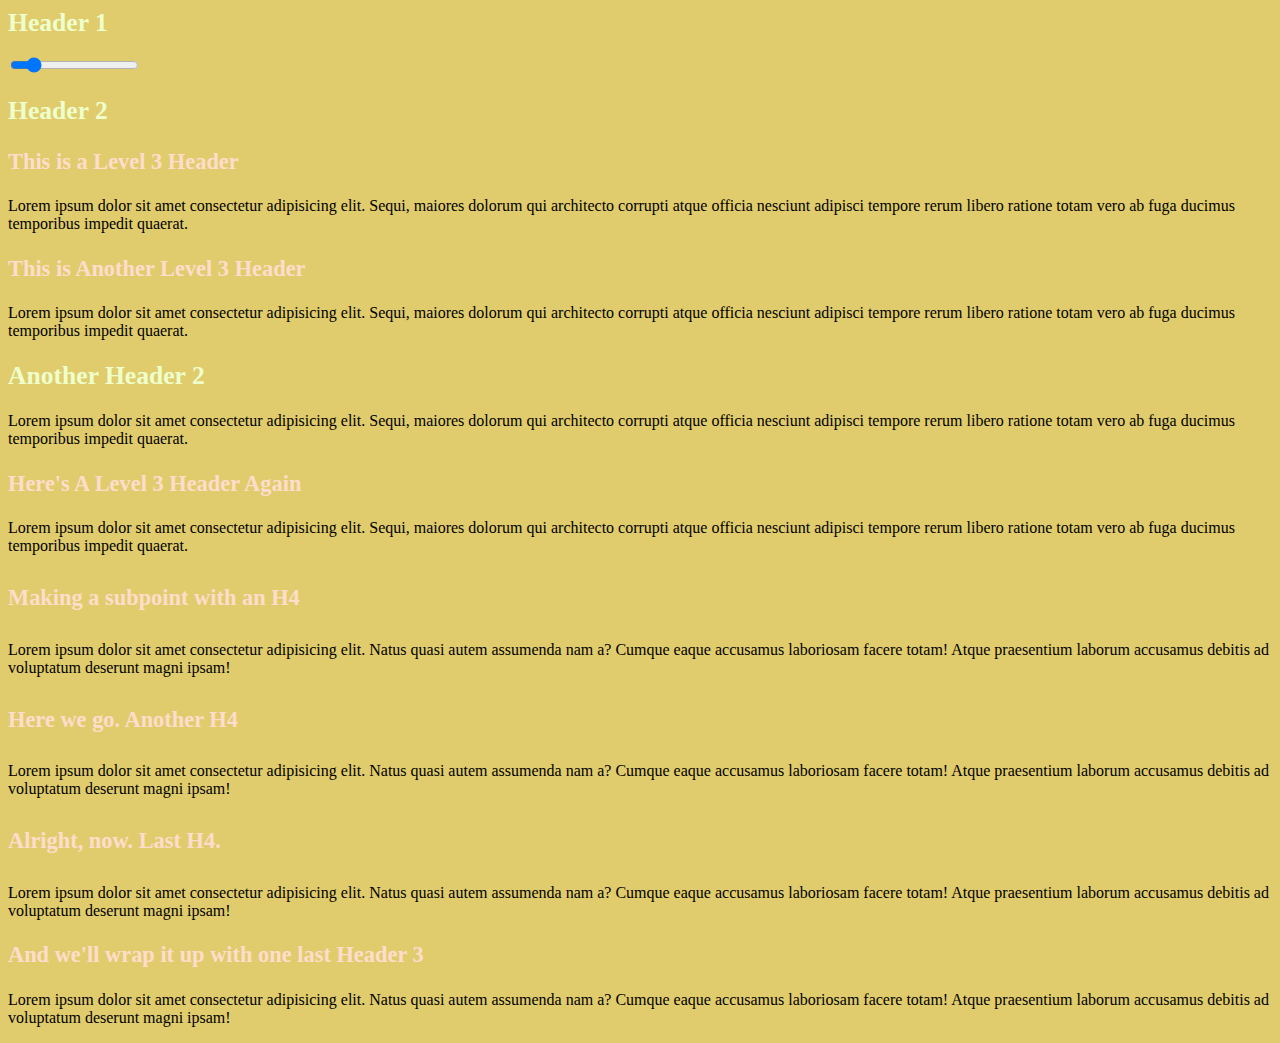
<file: future/color-sketchbook.html>
<html lang="en-US">
    <!-- So I'm working on this idea. I have one set of simple HTML,
    and a couple of themes attached to it.
    Theme ideas:
    - No CSS
    - Digital Paper (2018 Resume)
    - Mono Code Environment
    - Crazy Random Colors
    And this page is exploring that last idea -->
    <head>
        <style>
            :root {
                --primary: #000000;
                --secondary: #888888;
                --tertiary: #cccccc;
                --text: #ffffff;
            }
            html, body {
                background: #000000;
                background: var(--primary);
                
                color: #ffffff;
                color: var(--text);
            }
            h1, h2 {
                color: #555555;
                color: var(--secondary);
                font-size: 1.6rem;
            }
            h3, h4, h5, h6 {
                color: #aaaaaa;
                color: var(--tertiary);
                font-size: 1.4rem;
            }

        </style>
    </head>
    <body>
        <h1>Header 1</h1>

        <input type="range" min="0" max="360" value="50" class="slider" id="hue-slider">

        <section>
            <h2>Header 2</h2>

            <h3>This is a Level 3 Header</h3>
            <p>Lorem ipsum dolor sit amet consectetur adipisicing elit. Sequi, maiores dolorum qui architecto corrupti atque officia nesciunt adipisci tempore rerum libero ratione totam vero ab fuga ducimus temporibus impedit quaerat.</p>
            
            <h3>This is Another Level 3 Header</h3>
            <p>Lorem ipsum dolor sit amet consectetur adipisicing elit. Sequi, maiores dolorum qui architecto corrupti atque officia nesciunt adipisci tempore rerum libero ratione totam vero ab fuga ducimus temporibus impedit quaerat.</p>
        </section>

        <section>
            <h2>Another Header 2</h2>
            <p>Lorem ipsum dolor sit amet consectetur adipisicing elit. Sequi, maiores dolorum qui architecto corrupti atque officia nesciunt adipisci tempore rerum libero ratione totam vero ab fuga ducimus temporibus impedit quaerat.</p>
            
            <h3>Here's A Level 3 Header Again</h3>
            <p>Lorem ipsum dolor sit amet consectetur adipisicing elit. Sequi, maiores dolorum qui architecto corrupti atque officia nesciunt adipisci tempore rerum libero ratione totam vero ab fuga ducimus temporibus impedit quaerat.</p>
            <h4>Making a subpoint with an H4</h4>
            <p>Lorem ipsum dolor sit amet consectetur adipisicing elit. Natus quasi autem assumenda nam a? Cumque eaque accusamus laboriosam facere totam! Atque praesentium laborum accusamus debitis ad voluptatum deserunt magni ipsam!</p>
            <h4>Here we go. Another H4</h4>
            <p>Lorem ipsum dolor sit amet consectetur adipisicing elit. Natus quasi autem assumenda nam a? Cumque eaque accusamus laboriosam facere totam! Atque praesentium laborum accusamus debitis ad voluptatum deserunt magni ipsam!</p>
            <h4>Alright, now. Last H4.</h4>
            <p>Lorem ipsum dolor sit amet consectetur adipisicing elit. Natus quasi autem assumenda nam a? Cumque eaque accusamus laboriosam facere totam! Atque praesentium laborum accusamus debitis ad voluptatum deserunt magni ipsam!</p>

            <h3>And we'll wrap it up with one last Header 3</h3>
            <p>Lorem ipsum dolor sit amet consectetur adipisicing elit. Natus quasi autem assumenda nam a? Cumque eaque accusamus laboriosam facere totam! Atque praesentium laborum accusamus debitis ad voluptatum deserunt magni ipsam!</p>
        </section>

        <script>
            /**
            * Converts an HSL color value to RGB. Conversion formula
            * adapted from http://en.wikipedia.org/wiki/HSL_color_space.
            * Assumes h in degrees 
            * Assumes s, and l are contained in the set [0, 100] and
            * returns r, g, and b in the set [0, 255].
            *
            * @param   Number  h       The hue
            * @param   Number  s       The saturation
            * @param   Number  l       The lightness
            * @return  Array           The RGB representation
            */
            function hslToRgb(h, s, l) {
                var r, g, b;

                h = (h % 360) / 360;
                s = s / 100;
                l = l / 100;

                if (s == 0) {
                    r = g = b = l; // achromatic
                } else {
                    function hue2rgb(p, q, t) {
                    if (t < 0) t += 1;
                    if (t > 1) t -= 1;
                    if (t < 1/6) return p + (q - p) * 6 * t;
                    if (t < 1/2) return q;
                    if (t < 2/3) return p + (q - p) * (2/3 - t) * 6;
                    return p;
                    }

                    var q = l < 0.5 ? l * (1 + s) : l + s - l * s;
                    var p = 2 * l - q;

                    r = hue2rgb(p, q, h + 1/3);
                    g = hue2rgb(p, q, h);
                    b = hue2rgb(p, q, h - 1/3);
                }

                return [ r * 255, g * 255, b * 255 ];
            }

            function brightness(r, g, b) {
                return Math.sqrt(0.241 * r^2 + 0.691 * g^2 + 0.068*b^2);
            }

            var slider = document.getElementById("hue-slider");
            var root = document.documentElement;

            function rLuminance(r,g,b) {
                var sRGBr = r / 255;
                var sRGBg = g / 255;
                var sRGBb = b / 255;

                var R = sRGBr <= 0.03928 
                    ? sRGBr/12.92
                    : ((sRGBr + 0.055) / 1.055) ^ 2.4

                var G = sRGBg <= 0.03928 
                    ? sRGBg/12.92
                    : ((sRGBg + 0.055) / 1.055) ^ 2.4

                var B = sRGBb <= 0.03928 
                    ? sRGBb/12.92
                    : ((sRGBb + 0.055) / 1.055) ^ 2.4
                
                return 0.2126 * R + 0.7152 * G + 0.0722 * B
            }

            function cRatio(r1, g1, b1, r2, g2, b2) {
                rl1 = rLuminance(r1, g1, b1);
                rl2 = rLuminance(r2, g2, b2);

                return rl1 > rl2
                    ? (rl1 + 0.05) / (rl2 + 0.05)
                    : (rl2 + 0.05) / (rl1 + 0.05);
            }


            // Update the current slider value (each time you drag the slider handle)
            function updateColor() {
                var sliderValue = parseInt(slider.value);

                // Primary
                var h1 = sliderValue;
                var s1 = 65; var l1 = 65;
                rgb1 = hslToRgb(h1, s1, l1);

                // Text
                crBlack = cRatio(rgb1[0], rgb1[1], rgb1[2], 255, 255, 255);
                crWhite = cRatio(rgb1[0], rgb1[1], rgb1[2], 0, 0, 0);

                var text = crBlack > crWhite ? '#fff' : '#000'

                var lDark = 30;
                var lLight = 90;

                // Secondary
                var h2 = sliderValue + 30;
                var s2 = 100;

                var rgb2Dark = hslToRgb(h2, s2, lDark);
                var rgb2Light = hslToRgb(h2, s2, lLight);
                
                crDark2 = cRatio(
                    rgb1[0], rgb1[1], rgb1[2],
                    rgb2Dark[0], rgb2Dark[1], rgb2Dark[2]
                );
                crLight2 = cRatio(
                    rgb1[0], rgb1[1], rgb1[2],
                    rgb2Light[0], rgb2Light[1], rgb2Light[2]
                );

                var l2 = crDark2 > crLight2 ? lDark : lLight;

                var h3 = sliderValue - 30;
                var s3 = 100; var l3 = 30;

                var rgb3Dark = hslToRgb(h3, s3, lDark);
                var rgb3Light = hslToRgb(h3, s3, lLight);
                
                crDark3 = cRatio(
                    rgb1[0], rgb1[1], rgb1[2],
                    rgb3Dark[0], rgb3Dark[1], rgb3Dark[2]
                );
                crLight3 = cRatio(
                    rgb1[0], rgb1[1], rgb1[2],
                    rgb3Light[0], rgb3Light[1], rgb3Light[2]
                );

                var l3 = crDark3 > crLight3 ? lDark : lLight;

                root.style.setProperty('--primary', `hsl(${h1}, ${s1}%, ${l1}%)`);
                root.style.setProperty('--text', text);
                root.style.setProperty('--secondary', `hsl(${h2}, ${s2}%, ${l2}%)`);
                root.style.setProperty('--tertiary', `hsl(${h3}, ${s2}%, ${l3}%)`);

            }

            slider.oninput = updateColor;
            updateColor();

        </script>
    </body>
</html>
</file>
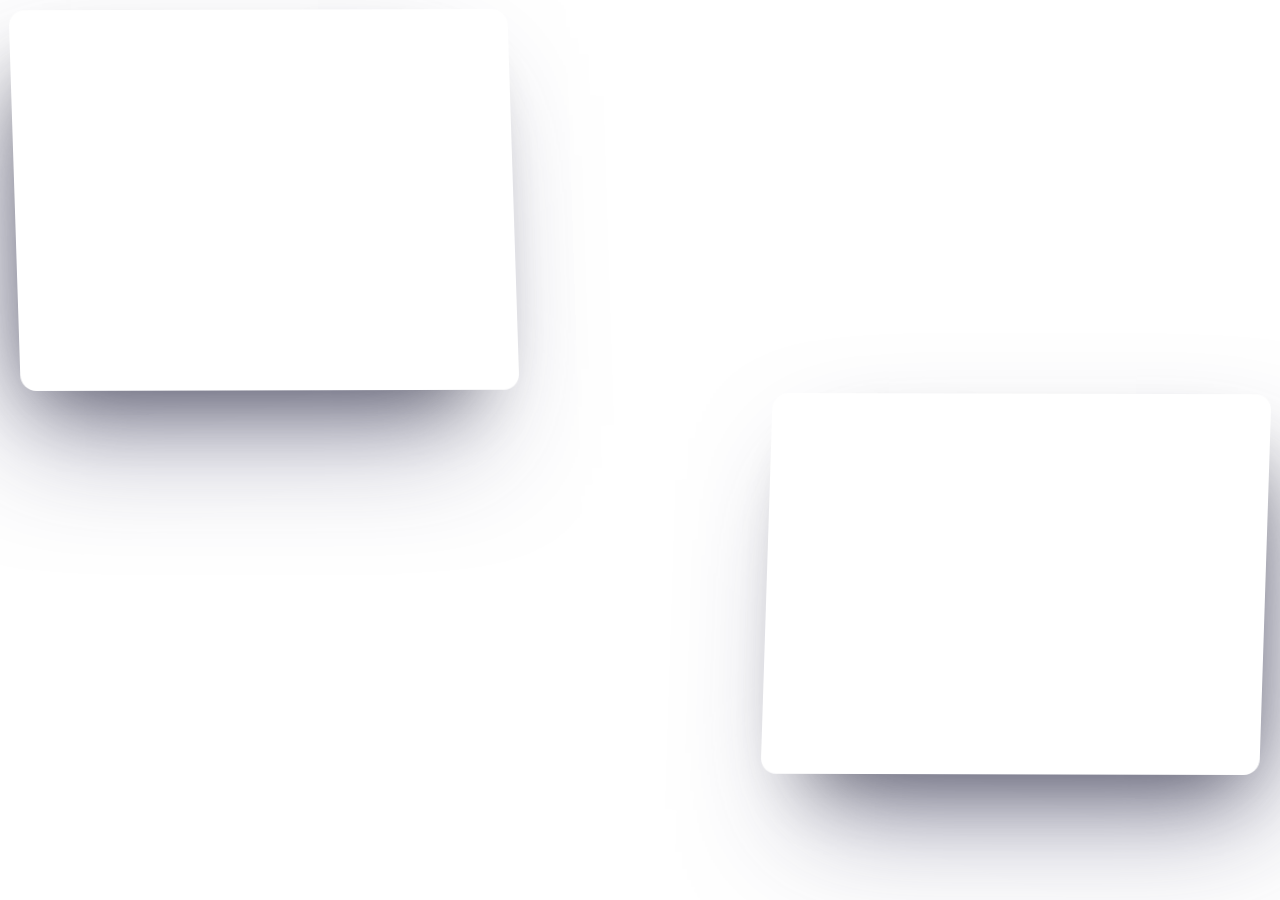
<file: future/iframe-sketchbook.html>
<html lang="en-US">

    <head>
        <style>
        .iframe-wrapper { 
            width: 512px; height: 384px;
            padding: 0;
            overflow: hidden;
            border-radius: 1rem;
        }
        .iframe-rotate-right {
            box-shadow:
                -27.1px 62.5px 125px -25px rgba(50,50,93,.5),
                -16.2px 37.5px 75px -37.5px rgba(0,0,0,.6);
            -webkit-transform: rotate3d(.5,.866,0,15deg) rotateZ(-1deg);
        }
        .iframe-rotate-left {
            float: right;
            box-shadow:
                27.1px 62.5px 125px -25px rgba(50,50,93,.5),
                16.2px 37.5px 75px -37.5px rgba(0,0,0,.6);
            -webkit-transform: rotate3d(.5,-.866,0,15deg) rotateZ(1deg);
        }
        .iframe-rotated {
            width: 1024px; height: 768px;
            border: 0px;
        }
        .iframe-rotated {
            -webkit-transform: scale(0.50);
            -webkit-transform-origin: 0 0;
        }
        </style>
    </head>
    <body>
        <div class="iframe-wrapper iframe-rotate-right">
            <iframe 
                class="iframe-rotated"
                width="300"
                height="200"
                src="https://www.microsensorlabs.com/">
            </iframe>
        </div>
        <div class="iframe-wrapper iframe-rotate-left">
            <iframe 
                class="iframe-rotated"
                width="300"
                height="200"
                src="http://relaxed-mccarthy-e072d5.netlify.com">
            </iframe>
        </div>
    </body>
</html>
</file>
<file: Aileron/Aileron.css>
/* This stylesheet generated by Transfonter (https://transfonter.org) on January 26, 2018 6:33 PM */
/* @font-face {
    font-family: 'Aileron';
    src: url('aileron-ultralight.woff2') format('woff2'),
         url('aileron-ultralight.woff') format('woff'),
         url('Aileron-UltraLight.ttf') format('truetype');
    font-weight: 100;
    font-style: normal;
}*/
/* @font-face {
    font-family: 'Aileron';
    src: url('aileron-ultralightitalic.woff2') format('woff2'),
         url('aileron-ultralightitalic.woff') format('woff'),
         url('Aileron-UltraLightItalic.ttf') format('truetype');
    font-weight: 100;
    font-style: italic;
}*/
/* @font-face {
    font-family: 'Aileron';
    src: url('aileron-thin.woff2') format('woff2'),
         url('aileron-thin.woff') format('woff'),
         url('Aileron-Thin.ttf') format('truetype');
    font-weight: 200;
    font-style: normal;
} */
/* @font-face {
    font-family: 'Aileron';
    src: url('aileron-thinitalic.woff2') format('woff2'),
         url('aileron-thinitalic.woff') format('woff'),
         url('Aileron-ThinItalic.ttf') format('truetype');
    font-weight: 200;
    font-style: italic;
} */
@font-face {
    font-family: 'Aileron';
    src: url('aileron-light.woff2') format('woff2'),
         url('aileron-light.woff') format('woff'),
         url('Aileron-Light.ttf') format('truetype');
    font-weight: 300;
    font-style: normal;
}
@font-face {
    font-family: 'Aileron';
    src: url('aileron-lightitalic.woff2') format('woff2'),
         url('aileron-lightitalic.woff') format('woff'),
         url('Aileron-LightItalic.ttf') format('truetype');
    font-weight: 300;
    font-style: italic;
}
@font-face {
    font-family: 'Aileron';
    src: url('aileron-regular.woff2') format('woff2'),
         url('aileron-regular.woff') format('woff'),
         url('Aileron-Regular.ttf') format('truetype');
    font-weight: normal;
    font-style: normal;
}
@font-face {
    font-family: 'Aileron';
    src: url('aileron-italic.woff2') format('woff2'),
         url('aileron-italic.woff') format('woff'),
         url('Aileron-Italic.ttf') format('truetype');
    font-weight: normal;
    font-style: italic;
}
@font-face {
    font-family: 'Aileron';
    src: url('aileron-semibold.woff2') format('woff2'),
         url('aileron-semibold.woff') format('woff'),
         url('Aileron-SemiBold.ttf') format('truetype');
    font-weight: 600;
    font-style: normal;
}
/* @font-face {
    font-family: 'Aileron';
    src: url('aileron-semibolditalic.woff2') format('woff2'),
         url('aileron-semibolditalic.woff') format('woff'),
         url('Aileron-SemiBoldItalic.ttf') format('truetype');
    font-weight: 600;
    font-style: italic;
} */
@font-face {
    font-family: 'Aileron';
    src: url('aileron-bold.woff2') format('woff2'),
         url('aileron-bold.woff') format('woff'),
         url('Aileron-Bold.ttf') format('truetype');
    font-weight: bold;
    font-style: normal;
}
@font-face {
    font-family: 'Aileron';
    src: url('aileron-bolditalic.woff2') format('woff2'),
         url('aileron-bolditalic.woff') format('woff'),
         url('Aileron-BoldItalic.ttf') format('truetype');
    font-weight: bold;
    font-style: italic;
}
@font-face {
    font-family: 'Aileron';
    src: url('aileron-heavy.woff2') format('woff2'),
         url('aileron-heavy.woff') format('woff'),
         url('Aileron-Heavy.ttf') format('truetype');
    font-weight: 800;
    font-style: normal;
}
/* @font-face {
    font-family: 'Aileron';
    src: url('aileron-heavyitalic.woff2') format('woff2'),
         url('aileron-heavyitalic.woff') format('woff'),
         url('Aileron-HeavyItalic.ttf') format('truetype');
    font-weight: 800;
    font-style: italic;
} */
/* @font-face {
    font-family: 'Aileron';
    src: url('aileron-black.woff2') format('woff2'),
         url('aileron-black.woff') format('woff'),
         url('Aileron-Black.ttf') format('truetype');
    font-weight: 900;
    font-style: normal;
} */
/* @font-face {
    font-family: 'Aileron';
    src: url('aileron-blackitalic.woff2') format('woff2'),
         url('aileron-blackitalic.woff') format('woff'),
         url('Aileron-BlackItalic.ttf') format('truetype');
    font-weight: 900;
    font-style: italic;
}*/
</file>
<file: resume.css>
/*** Global Properties ************************/
html {
	-webkit-text-size-adjust: 100%;
}

body {
	font-family: 'Aileron', sans-serif;
	-webkit-font-smoothing: antialiased;
	background: rgb(115,115,128);
	margin: 0 8px;
}


::selection {
 	background: rgba(0,0,144,0.50);
	color: white;
}
::-moz-selection {
 	background: rgba(0,0,144,0.50);
	color: white;
}

a {
	cursor: pointer;
	text-decoration: none;
	color: black;
	box-shadow: inset 0 -2px 0 -1px rgba(0,0,144,0.50);

	transition: 
		background 0.1s 0s ease-in-out,
		box-shadow 0.1s 0s ease-in-out,
		color      0.1s 0s ease-in-out;
	-webkit-transition:
		background 0.1s 0s ease-in-out,
		box-shadow 0.1s 0s ease-in-out,
		color      0.1s 0s ease-in-out;
}
a.nav {
	color: rgb(0,0,144);
	box-shadow: none;
}
em {
	font-style: normal;
	font-weight: 600;
}
@media (hover: hover) {
	a:hover{
		box-shadow: inset 0 -22px 0 -1px rgba(0,0,144,0.50);
		color: white;
	}
	a.nav:hover,
	.project-modal-close:hover {
		box-shadow: none;
		background: rgba(0,0,144,0.50);
		color: white;
	}
}

a.active {
	box-shadow: inset 0 -22px 0 -1px rgba(0,0,144,0.75);
	color: white;
}
a.nav.active { box-shadow: none; background: rgba(0,0,144,0.75); }
a:active {
	box-shadow: inset 0 -22px 0 -1px rgba(0,0,144,0.25);
	color: white;
}
a.nav:active, .project-modal-close:active 
	{ box-shadow: none; background: rgba(0,0,144,0.25); color: white; }

p {
	font-weight: 300;
}

.nowrap { white-space: nowrap; }

.noselect, .nav, li.collapsible label::before  {
  -webkit-touch-callout: none; /* iOS Safari */
    -webkit-user-select: none; /* Safari */
     -khtml-user-select: none; /* Konqueror HTML */
       -moz-user-select: none; /* Firefox */
        -ms-user-select: none; /* Internet Explorer/Edge */
            user-select: none; /* Non-prefixed version, currently
                                  supported by Chrome and Opera */
}

.noscroll {
	overflow: hidden;
}

/*** Superstructure ***************************/
.paper{
	background: white;
	min-width: 270px;
	max-width: 800px;

	padding: 64px 10%;
	padding-top: 56px;

	margin: 0 auto;
	margin-bottom: 8px;
	
	box-shadow: 4px 4px 4px rgba(0,0,0,0.4);
}

/*** Header ***********************************/
.header {
	position: -webkit-sticky;
    position: sticky;
    top: -52px;

	background: white;

	margin: 0 auto;
	border: 0px solid gray;
	border-bottom-width: 1px;

	z-index: 10;
}
.header-name {
	font-weight: 800;
	font-size: 225%;

	height: 44px;

	padding: 8px;

	border: 0px solid gray;
	border-bottom-width: 1px;
}

/*** Header: Navbar ***************************/
.header-subtitle {
	min-height: 44px;

	margin: 0 0;

	overflow-x: auto;
	overflow-y: visible;
	-webkit-overflow-scrolling: touch;
	-ms-overflow-style: -ms-autohiding-scrollbar;

	white-space: nowrap;
}
.header-subtitle::-webkit-scrollbar { 
    display: none; 
}
.nav, .header-subtitle-fade-in, .header-subtitle-fade-out{
	display: inline-block;
	text-align: center;

	line-height: 28px;

	font-size: 100%;
	font-weight: 400;
	padding: 8px 12px;	
}
.header-subtitle> .nav:last-child {
	margin: 0;
}
.header-subtitle-fade-in {
	position: -webkit-sticky;
    position: sticky;
	width: 6px;
	left: 0px;
	background: linear-gradient(to right, rgba(255,255,255,1), rgba(255,255,255,0));

	padding: 8px 8px;	
}
.header-subtitle-fade-out {
	position: -webkit-sticky;
    position: sticky;
	width: 10px;
	right: 0px;
	background: linear-gradient(to left, rgba(255,255,255,1), rgba(255,255,255,0));

	padding: 8px 8px;	
}

/*** Sections *********************************/
.section-box {
	padding: 16px 4px;

	height: auto;

	line-height: 1.25em;
}
.section {
	display: flex;
	margin: 0 0 20px 0;

	padding-top: 66px;
	margin-top: -66px;
}

.section-title {
	font-weight: bold;
	font-style: italic;

	margin-bottom: 0.25em;
	padding-right: 16px;

	flex-grow: 0;
	flex-shrink: 0;
	flex-basis: calc(20% - 16px);
}

.section-contents {
	flex: 1;
}
.section-entry {
	margin: 0 0 1em 0;
}
.section-entry-header { 
	display: flex;
	justify-content: space-between; 
}

.section-entry-header-contents {}
.section-entry-header-contents b {}
.section-entry-header-info {
	margin-left: 16px;
	text-align: right;
	font-weight: 400;
	font-style: italic;
}

.section-entry-points {
	-webkit-margin-before: 0.25em;
	-webkit-margin-after: 0em;

	padding-right: 64px;
	-webkit-padding-start: 32px;
	
	font-weight: 300;
}
.section-entry-points.noindent {-webkit-padding-start: 0px;}
.section-entry-points li {
	margin-bottom: 0.33em;
	list-style-type: none;
}

.section-entry-subpoints {}

/*** Expandable Sections **********************/
/* https://codepen.io/raubaca/pen/PZzpVe?editors=1100 */
	
/* unchecked */
li.collapsible input ~ p { 
	position: relative;
	top: -20px;
	display: block;
	transition: 
		max-height    0.5s   0s    ease-in-out, 
		margin-bottom 0.25s  0.25s ease-in-out,
		opacity       0.25s  0s    ease-in-out;

	opacity: 0; 
	max-height: 0em;

	overflow: hidden;
	-webkit-margin-before: 0em;
	-webkit-margin-after: 0em;
	margin-bottom: 0em;
}
li.collapsible input ~ div.keywords {
	position: relative;
	top: -20px;
	transition: 
		opacity       0.25s 0.25s ease-in-out, 
		margin-bottom 0.25s 0.25s ease-in-out, 
		max-height    0.25s 0.25s ease-in-out;

	opacity: 1; 
	max-height: 5rem; 
	margin-bottom: 0.5em;
}

/* checked */
li.collapsible input:checked ~ p { 
	opacity: 1; 
	max-height: 25em;

	margin-bottom: 1em;

	transition: 
		max-height    0.5s 0s    ease-in-out,
		margin-bottom 0.5s 0s    ease-in-out,
		opacity       0.5s 0.25s ease-in-out;
}
li.collapsible input:checked ~ div.keywords { 
	transition: 
		opacity       0.25s 0s ease-in-out, 
		margin-bottom 0.25s 0s ease-in-out, 
		max-height    0.25s 0s ease-in-out;

	opacity: 0; 
	max-height: 0rem; 
	margin-bottom: 0em;
}


/* Icon */
li.collapsible input {
	display: none;
	position: relative;
	top: 0px;
	left: 0px;
}
li.collapsible label {
	position: relative;
	display: block;

	left: -32px;
	width: 22px;

	cursor: pointer;
}

li.collapsible label:before {
	display: block;
	content: "+";

	width: 22px;
	height: 22px;

	line-height: 22px;

	text-align: center;
	font-size: 110%;
	font-weight: 900;
	color: rgb(0,0,144);

	transition: 
		background 0.1s 0s ease-in-out,
		color      0.1s 0s ease-in-out;
} 

li.collapsible input:checked ~ label:before { content: "-"; }

/* we use :after to expand the small button to a touchscreen-friendly 44x44px*/
li.collapsible label:after {
	content: "";

	padding: 22px;
	position: absolute;
	left: -11px;
	top:  -11px;

}

@media (hover: hover) { 
	li.collapsible label:hover:before { background: rgba(0,0,144,0.50); color: white; } 
}
li.collapsible label:active:before {  background: rgba(0,0,144,0.75); color: white; }


/*** Interactive Grids ************************/
.section-contents-grid {
	display: flex;
	flex-wrap: wrap;
	justify-content: center;
}

.grid-item {
	width: 192px;
	height: 192px;
	position: relative;
	padding: 4px;
	margin: 4px;

	background: rgba(0,0,144,0.25);

	transition:
		background 0.1s 0s ease-in-out;
}
.grid-item:hover{
	background: rgba(0,0,144,0.50);
}

.grid-item:active {
	background: rgba(0,0,144,0.75);
}

.grid-item-title {
	position: absolute;
	left: 4px; right: 4px; top: 4px;
	height: 3em;
	background: linear-gradient(to bottom, rgba(0,0,0,1), rgba(0,0,0,0));

	padding: 0 4px;

	opacity: 1;

	text-align: center;
	font-size: 100%;

	color: white;
 	font-weight: 600;
}

.grid-item-img {
	object-fit: cover;
	width: 100%;
	height: 100%
}

.section-contents-grid input {
	display: none;
	position: relative;
	top: 0px;
	left: 0px;
}

.project-modal {
}
.project-modal-contents {
	background: white;
	box-shadow: 4px 4px 4px rgba(0,0,0,0.4);

	position: fixed;
	max-height: calc(100% - 64px);

	left: 25%; right: 25%; top: 32px;

	z-index: 101;

	overflow: auto;
	-webkit-overflow-scrolling: touch;

	will-change: transform;
}
.project-modal-header { 
	display: flex;
	justify-content: space-between;
	align-items: center;

	min-height: 40px;

	font-size: 110%;

	border: 0px solid gray;
	border-bottom-width: 1px;

	position: -webkit-sticky;
	position: sticky;
	top: 0;

	background: white;
	z-index: 102;
}
.project-modal-header b {
	padding: 10px;
	padding-left: 20px;
}
.project-modal-close {
	width: 20px;
	height: 100%;

	margin: -10px;
	margin-right: 0;
	padding: 10px;

	text-align: center;

	cursor: pointer;
	user-select: none;
}
.project-modal-body {
	-webkit-overflow-scrolling: touch;
	justify-content: center;
 	padding: 16px 32px;
}
.project-modal-image {
	display: block;
	max-width: calc(100% - 2em);
	max-height: 600px;
	margin: 1em auto 0;
}
.project-modal-image.small   { max-width: 66%; }
.project-modal-image.grid { 
	max-width: calc(49% - 2em); 
	display: inline;
	margin: 1em 1em 0;
}

.yt-lazy.javascript-enabled {
	cursor: pointer;
	position: relative;
	border: 4px solid rgb(180,180,222);
}
.yt-lazy > img { display: none; }
.yt-lazy.javascript-enabled > img { display: block; width: 100%; height: 100%;}
.yt-lazy.javascript-enabled:before {
	content:" \25BA";
	color: white;

	position: absolute;

	left: 50%;
	top: 50%;
}
@media (hover: hover) {
	.yt-lazy.javascript-enabled:hover { border-color: rgb(110,110,188); }
}
.yt-lazy.javascript-enabled:active { border-color: rgb(50,50,156); }

.project-modal-overlay {
	position: fixed;
	top: -10%; left: -10%;
	width: 120%;
	height: 120%;
	/* Poor Performance
	-webkit-backdrop-filter: blur(3px);
    backdrop-filter: blur(3px);
    */
    background: rgba(0,0,0,0.32);
	z-index: 100;

	will-change: transform;
}

.project-modal > .project-modal-contents {
	transform: 
		translate3d(0,-200%,0);

	transition:
		transform 0.5s 0.2s ease-in-out;
}
.section-contents-grid input:checked + .project-modal > .project-modal-contents {
	transform: 
		translate3d(0,0,0);

	transition:
		transform 0.5s 0s   ease-in-out;
}

.project-modal.project-modal > .project-modal-overlay {
	transform: scale(0);
	opacity: 0;

	transition: 
		transform 0s 1.0s ease-in-out,
		opacity 0.2s 0.5s   ease-in-out;

	will-change: transform;
}
.section-contents-grid input:checked + .project-modal > .project-modal-overlay {
	transform: scale(1);
	opacity: 1;
	transition:
		transform 0s 0s ease-in-out,
		opacity 0.2s 0s ease-in-out;

	will-change: transform;
}

#headshot {
	margin: 4px 16px 4px 0;
	width:33%;
}

/*** Media-Specific Properties ****************/
@media print {
	.header {
		position: auto;
	    top: 0px;
	}
}

@media screen and (max-width: 766px) {
	.paper {
		padding: 16px;
		padding-top: 8px;
	}
	.section {
		flex-direction: column;
	}
	.section-title  {
		flex-basis: auto;
		font-size: 128%;
	}
	.section-entry-points {
		padding-right: 16px;
		-webkit-padding-start: 16px;
	}
	li.collapsible label {
		left: -24px;
	}
	.grid-item {
		width: 128px;
		height: 128px;
	}
	.project-modal-contents {
		left: 10%; right: 10%;
	}
	.project-modal-image.grid { 
		display: block;
		max-width: calc(100% - 2em);
		max-height: 300px;
		margin: 1em auto 0;
	}
}

@media screen and (max-width: 500px) {
	#headshot {
		margin: 0 20% 16px;
		width: 60%;
	}
	.grid-item {
		width: 112px;
		height: 112px;
	}
	.grid-item-title {
		font-size: 90%;
	}
	.project-modal-contents {
		left: 12px; right: 12px;
		min-width: 296px;
	}
	.project-modal-body {
		padding: 16px 16px;
	}
	}
</file>
